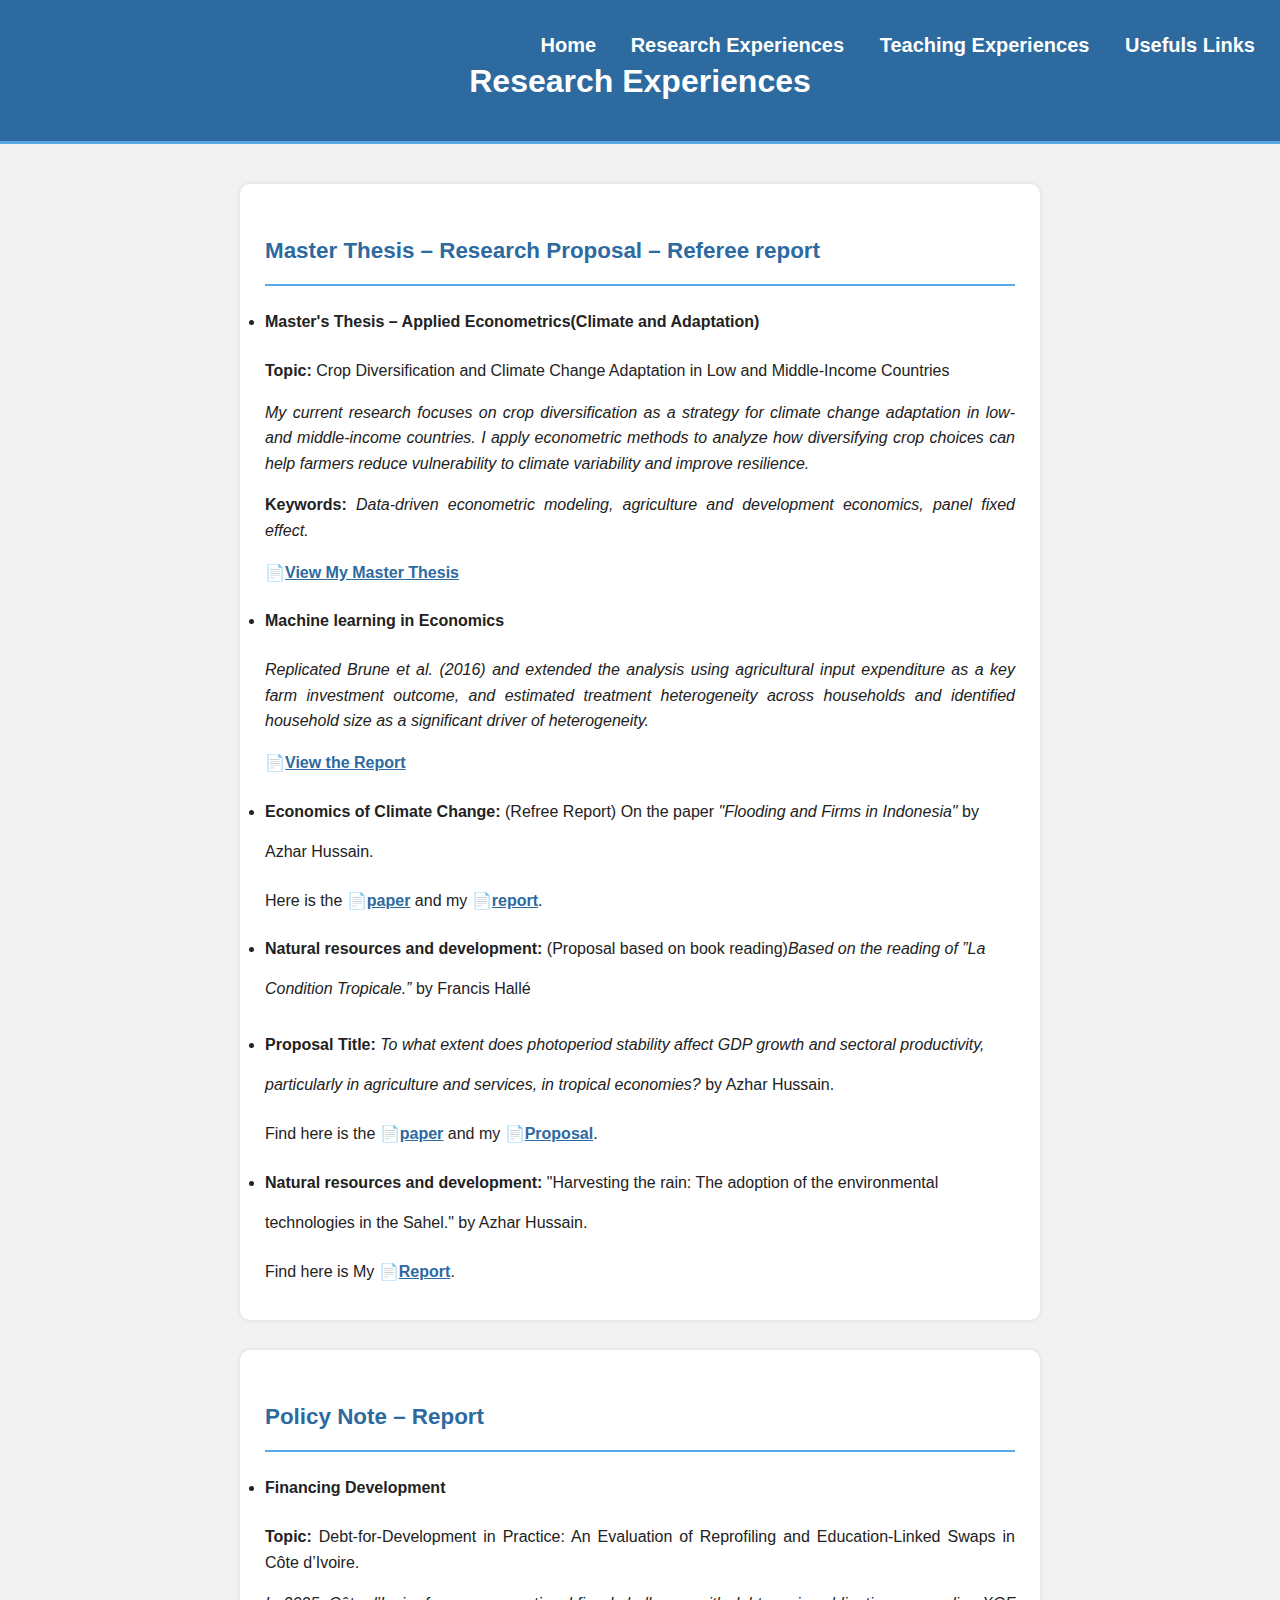
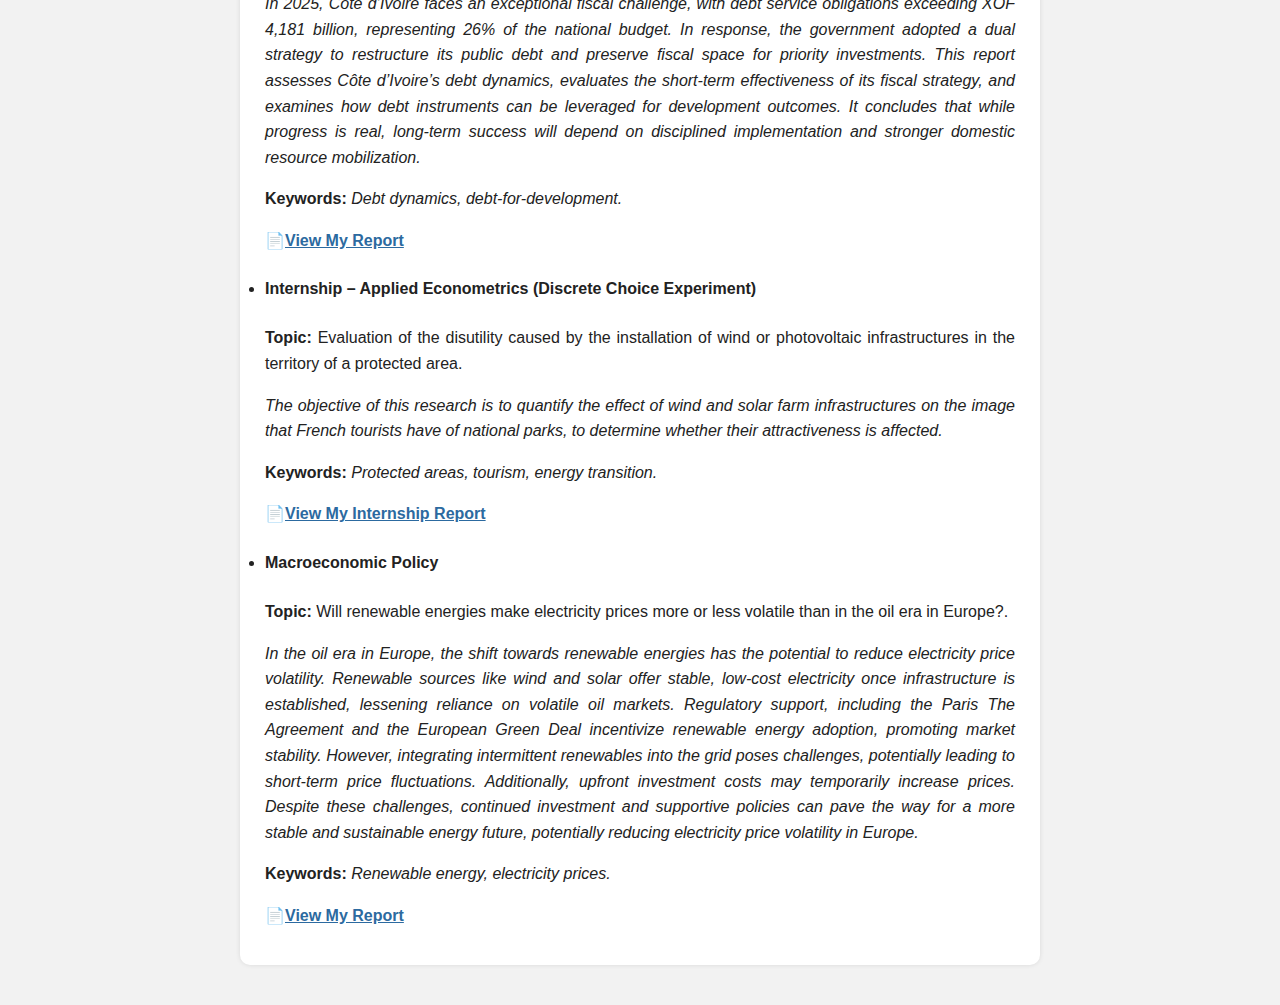
<file: research.html>
<!DOCTYPE html>
<html lang="en">
<head>
  <meta charset="UTF-8" />
  <title>Research - Ezekiel TANO</title>
  <link rel="stylesheet" href="style.css" />
  <style>
    body {
      margin: 0;
      font-family: Arial, sans-serif;
      background-color: #f2f2f2;
      font-size: 16px;
      line-height: 2.5;
      color: #222;
    }
    header {
      background-color: #2c6aa0;
      color: white;
      padding: 20px;
      text-align: center;
      position: relative;
    }

    nav {
      position: absolute;
      top: 20px;
      right: 10px;
    }

    nav a {
      color: white;
      text-decoration: none;
      margin: 0 15px;
      font-weight: bold;
      font-size: 20px;
    }

    nav a:hover {
      text-decoration: underline;
    }

    main {
      padding: 40px;
      max-width: 800px;
      margin: auto;
      display: flex;
      flex-direction: column;
      gap: 30px;
    }

    section {
      background-color: #ffffff;
      padding: 20px 25px;
      border-radius: 10px;
      box-shadow: 0 0 5px rgba(0, 0, 0, 0.1);
    }

    h2 {
      color: #2c6aa0;
      border-bottom: 2px solid #5aa9e6;
      padding-bottom: 5px;
      margin-bottom: 15px;
    }

    p {
      line-height: 1.6;
      text-align: justify;
    }
  </style>
</head>
<body>
  <header>
    <h1>Research Experiences </h1>
    <nav>
      <a href="index.html">Home</a>
      <a href="research.html">Research Experiences </a>
      <a href="teaching.html">Teaching Experiences </a>
      <a href="resources.html">Usefuls Links</a>
    </nav>
  </header>

  <main>

<section>
      <h2>  <strong>Master Thesis – Research Proposal – Referee report </strong></h2>
<p><li> <strong>Master's Thesis – Applied Econometrics(Climate and Adaptation)  </strong></p>
      <p><strong>Topic:</strong> Crop Diversification and Climate Change Adaptation in Low and Middle-Income Countries</p>
      <p>
        <em>My current research focuses on crop diversification as a strategy for climate change adaptation in low- and middle-income countries. 
        I apply econometric methods to analyze how diversifying crop choices can help farmers reduce vulnerability to climate variability and improve resilience.</em>
      </p>
      <p>
        <strong>Keywords:</strong> <em>Data-driven econometric modeling, agriculture and development economics, panel fixed effect.</em>
      </p>
<p>
📄<a href="documents/Master_Thesis_Ezekiel_TANO.pdf" target="_blank" style="color:#2c6aa0; font-weight:bold;">View My Master Thesis</a> 
</p>

<p><li> <strong>Machine learning in Economics  </strong></p>
       <p>
        <em> Replicated Brune et al. (2016) and extended the analysis using agricultural input expenditure as a key farm investment outcome, and estimated treatment heterogeneity across households and identified household size as a significant driver of heterogeneity. </em>
      </p>
<p>
📄<a href="documents/Machine_Learnings_Project.pdf" target="_blank" style="color:#2c6aa0; font-weight:bold;">View the Report</a> 
</p>


      <p> <li> <strong> Economics of Climate Change:</strong> (Refree Report) On the paper <em>"Flooding and Firms in Indonesia"</em> by Azhar Hussain.
</p>
<p> Here is the 📄<a href="documents/flood-paper.pdf" target="_blank" style="color:#2c6aa0; font-weight:bold;">paper</a> and my 📄<a href="documents/Refree_Report_climate_Tano_Ezékiel.pdf" target="_blank" style="color:#2c6aa0; font-weight:bold;">report</a>.
</p>
     <p><li>
       <strong> Natural resources and development:</strong> (Proposal based on book reading)<em>Based on the reading of ”La Condition Tropicale.” </em> by Francis Hallé
<p><li> 
<strong>Proposal Title:</strong> <em>To what extent does photoperiod stability affect GDP growth and sectoral productivity, particularly in agriculture and
services, in tropical economies?</em> by Azhar Hussain.     </p>
      
<p> Find here is the 📄<a href="documents/flood-paper.pdf" target="_blank" style="color:#2c6aa0; font-weight:bold;">paper</a> and my 📄<a href="documents/TANO_Ezékiel_Reading_Proposal_Natural_Ressource.pdf" target="_blank" style="color:#2c6aa0; font-weight:bold;">Proposal</a>.
</p>

<p><li>
       <strong> Natural resources and development:</strong> "Harvesting the rain: The adoption of the environmental technologies in the Sahel."</em> by Azhar Hussain.     </p>
      
<p> Find here is My 📄<a href="documents/Refree_Report_Natural_Ressources_TANO_Ezékiel.pdf" target="_blank" style="color:#2c6aa0; font-weight:bold;">Report</a>.
</p>
    </section>


<section>
      <h2> Policy Note – Report </h2>
<p><li><strong>Financing Development </strong></p>
      <p><strong>Topic:</strong> Debt-for-Development in Practice: An Evaluation of Reprofiling and Education-Linked Swaps in Côte d’Ivoire.</p>
      <p>
      <em>  In 2025, Côte d’Ivoire faces an exceptional fiscal challenge, with debt service obligations exceeding XOF 4,181
 billion, representing 26% of the national budget. In response, the government adopted a dual strategy to restructure its
 public debt and preserve fiscal space for priority investments. This report assesses Côte d’Ivoire’s debt dynamics, evaluates the short-term effectiveness of its fiscal strategy, and examines how debt instruments can be leveraged for development outcomes. It concludes that while progress is real, long-term success
 will depend on disciplined implementation and stronger domestic resource mobilization.</em>   </p>
      <p>
        <strong>Keywords:</strong> <em>Debt dynamics, debt-for-development.</em>
       </p>
      <p>
📄<a href="documents/Article_Financing_Development_TANO.pdf" target="_blank" style="color:#2c6aa0; font-weight:bold;">View My Report</a> 
</p>


<p><li><strong>Internship – Applied Econometrics (Discrete Choice Experiment)</strong></p>
      <p><strong>Topic:</strong> Evaluation of the disutility caused by the installation of wind or photovoltaic infrastructures in the territory of a protected area.</p>
      <p>
        <em> The objective of this research is to quantify the effect of wind and solar farm infrastructures on the image that French tourists have of national parks, to determine whether their attractiveness is affected. </em>    </p>
      <p>
        <strong>Keywords:</strong> <em>Protected areas, tourism, energy transition.</em>
      </p>
<p>
📄<a href="documents/INTERNSHIP_REPORT_TANO.pdf" target="_blank" style="color:#2c6aa0; font-weight:bold;">View My Internship Report</a> 
</p>


<p> <li><strong> Macroeconomic Policy </strong></p>
      <p><strong>Topic:</strong> Will renewable energies make electricity prices more or less volatile than in the oil era in Europe?.</p>
      <p>
      <em>   In the oil era in Europe, the shift towards renewable energies has the potential to reduce electricity price volatility. Renewable sources like wind and solar
 offer stable, low-cost electricity once infrastructure is established, lessening reliance on volatile oil markets. Regulatory support, including the Paris
 The Agreement and the European Green Deal incentivize renewable energy adoption, promoting market stability. However, integrating intermittent renewables
 into the grid poses challenges, potentially leading to short-term price fluctuations. Additionally, upfront investment costs may temporarily increase prices.
 Despite these challenges, continued investment and supportive policies can pave the way for a more stable and sustainable energy future, potentially reducing electricity price volatility in Europe.</em>   </p>
      <p>
        <strong>Keywords:</strong> <em>Renewable energy, electricity prices.</em>
       </p>
      <p>
📄<a href="documents/Macro_Project_Tano_Thomas.pdf" target="_blank" style="color:#2c6aa0; font-weight:bold;">View My Report</a> 
</p>
    </section>

  </main>

</body>
</html>
</file>
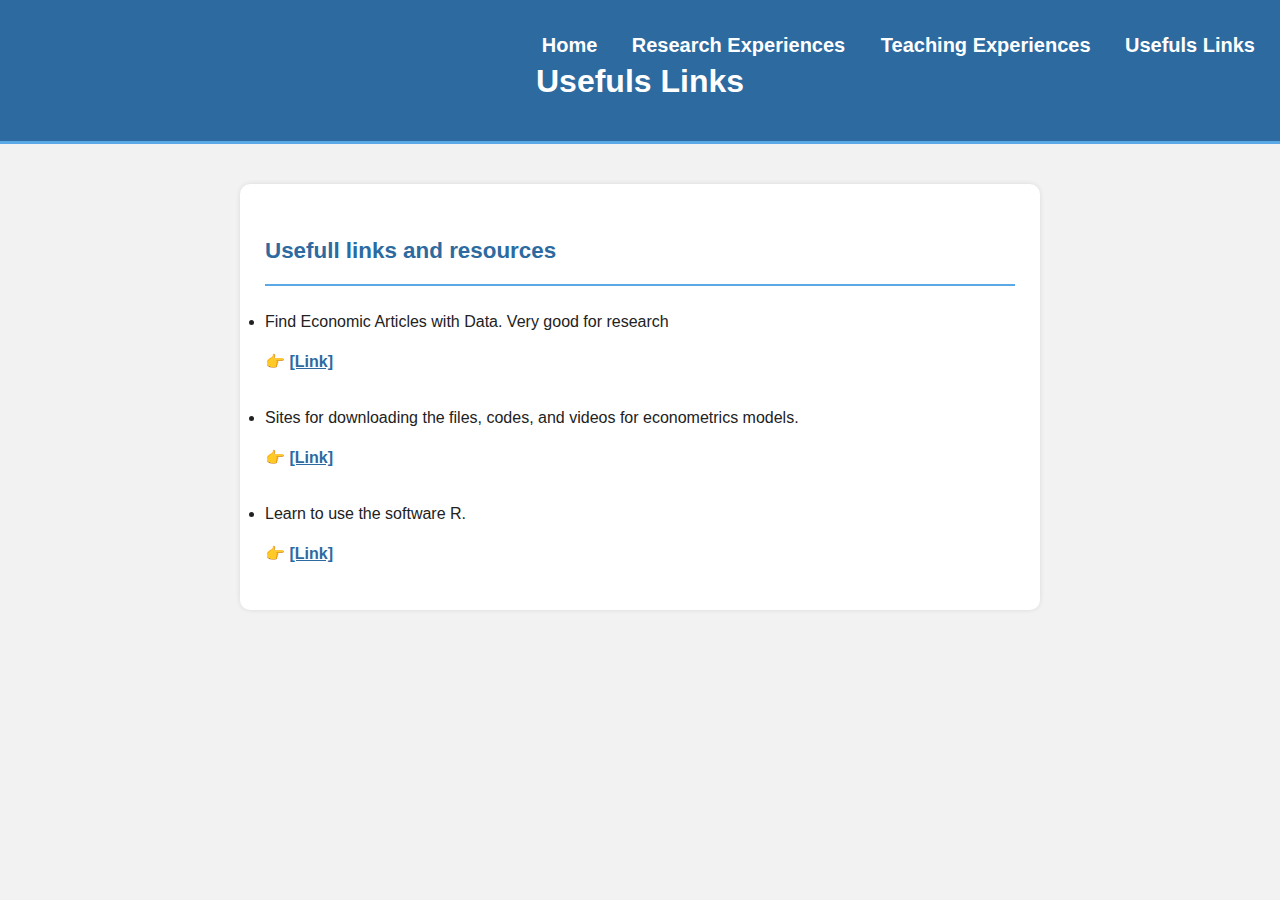
<file: resources.html>
<!DOCTYPE html>
<html lang="en">
<head>
  <meta charset="UTF-8" />
  <title>Research - Ezekiel TANO</title>
  <link rel="stylesheet" href="style.css" />
  <style>
    body {
      margin: 0;
      font-family: Arial, sans-serif;
      background-color: #f2f2f2;
      font-size: 16px;
      line-height: 2.5;
      color: #222;
    }
    header {
      background-color: #2c6aa0;
      color: white;
      padding: 20px;
      text-align: center;
      position: relative;
    }

    nav {
      position: absolute;
      top: 20px;
      right: 10px;
    }

    nav a {
      color: white;
      text-decoration: none;
      margin: 0 15px;
      font-weight: bold;
      font-size: 20px;
    }

    nav a:hover {
      text-decoration: underline;
    }

    main {
      padding: 40px;
      max-width: 800px;
      margin: auto;
      display: flex;
      flex-direction: column;
      gap: 30px;
    }

    section {
      background-color: #ffffff;
      padding: 20px 25px;
      border-radius: 10px;
      box-shadow: 0 0 5px rgba(0, 0, 0, 0.1);
    }

    h2 {
      color: #2c6aa0;
      border-bottom: 2px solid #5aa9e6;
      padding-bottom: 5px;
      margin-bottom: 15px;
    }

    p {
      line-height: 1.6;
      text-align: justify;
    }
  </style>
</head>
<body>
  <header>
    <h1>Usefuls Links</h1>
    <nav>
      <a href="index.html">Home</a>
      <a href="research.html">Research Experiences </a>
      <a href="teaching.html">Teaching Experiences</a>
      <a href="resources.html">Usefuls Links</a>
    </nav>
  </header>


  <main>

         <section>
      <h2>Usefull links and resources</h2>
      <p>
       <li> Find Economic Articles with Data. Very good for research</li>  👉 <a href="https://ejd.econ.mathematik.uni-ulm.de/" target="_blank" style="color: #2c6aa0; font-weight: bold;">[Link]</a>
</p>
<p>
   <li>Sites for downloading the files, codes, and videos for econometrics models.</li>  👉 <a href="https://sites.google.com/site/econometricsacademy/econometrics-models/count-data-models?authuser=0" target="_blank" style="color: #2c6aa0; font-weight: bold;">[Link]</a>
      </p>
<p>
   <li>Learn to use the software R.</li>  👉 <a href="https://sites.google.com/site/rgraphiques/" target="_blank" style="color: #2c6aa0; font-weight: bold;">[Link]</a>
      </p>

    </section>

  </main>
</body>
</html>
</file>
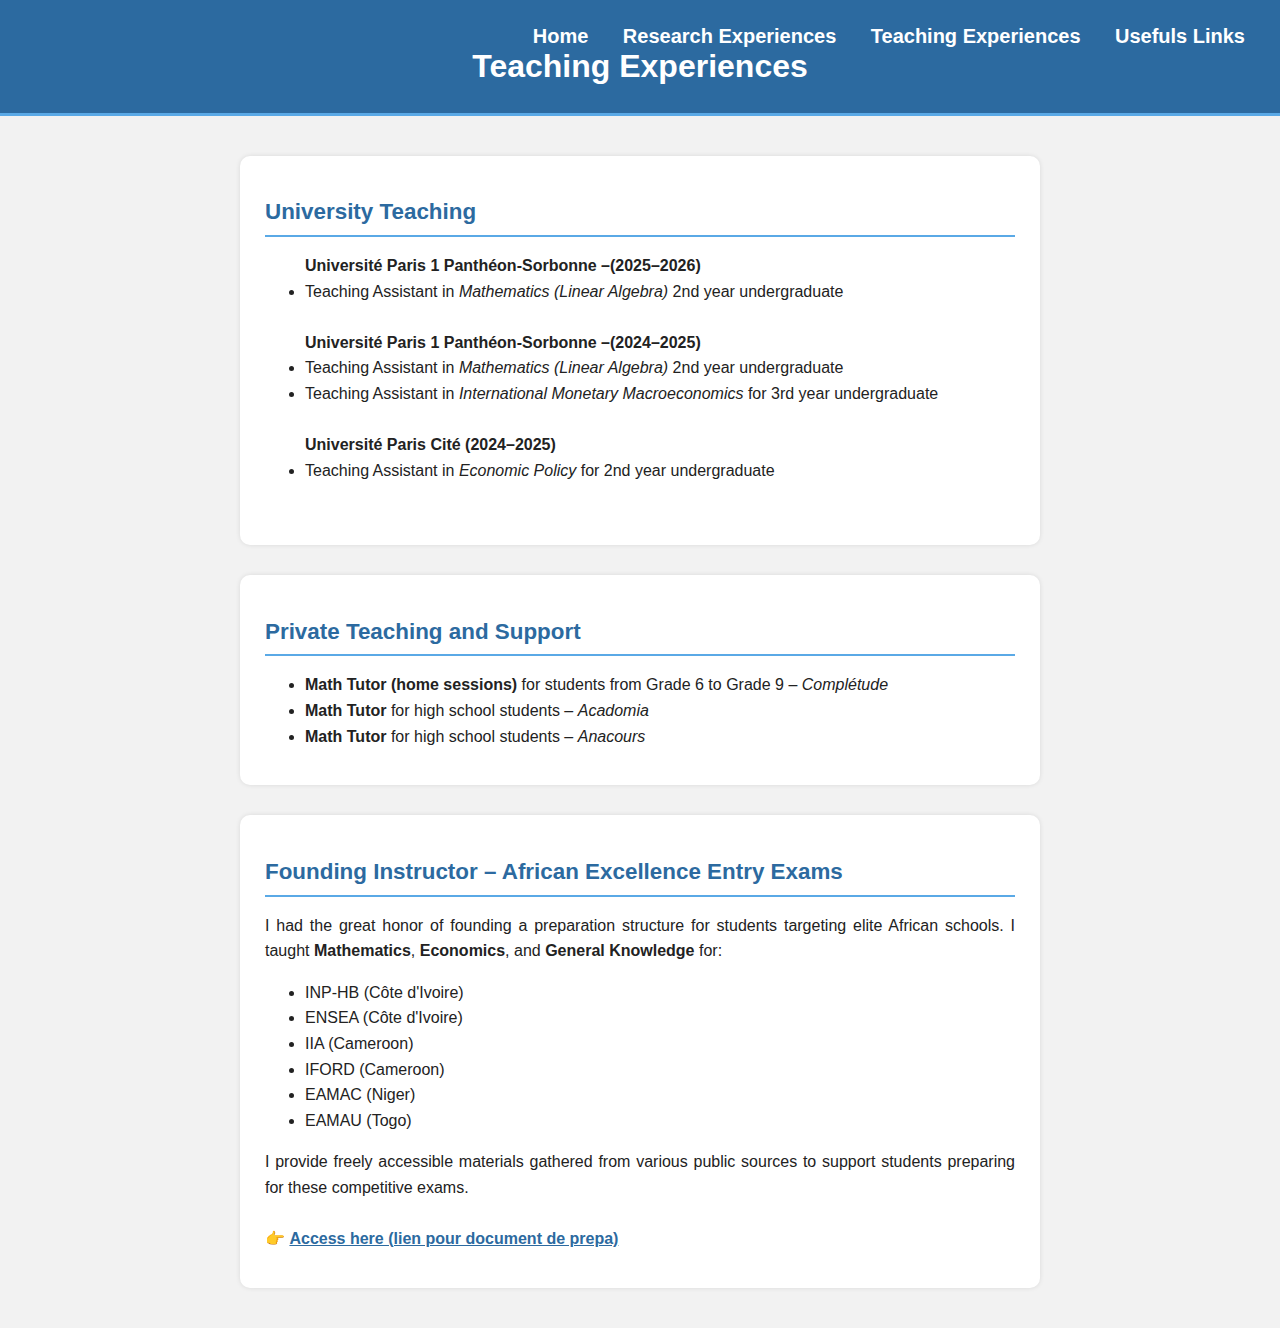
<file: teaching.html>
<!DOCTYPE html>
<html lang="en">
<head>
  <meta charset="UTF-8" />
  <title>Research - Ezekiel TANO</title>
  <link rel="stylesheet" href="style.css" />
  <style>
    body {
      margin: 0;
      font-family: Arial, sans-serif;
      background-color: #f2f2f2;
      font-size: 16px;
      line-height: 1.6;
      color: #222;
    }
    header {
      background-color: #2c6aa0;
      color: white;
      padding: 20px;
      text-align: center;
      position: relative;
    }

    nav {
      position: absolute;
      top: 20px;
      right: 20px;
    }

    nav a {
      color: white;
      text-decoration: none;
      margin: 0 15px;
      font-weight: bold;
      font-size: 20px;
    }

    nav a:hover {
      text-decoration: underline;
    }

    main {
      padding: 40px;
      max-width: 800px;
      margin: auto;
      display: flex;
      flex-direction: column;
      gap: 30px;
    }

    section {
      background-color: #ffffff;
      padding: 20px 25px;
      border-radius: 10px;
      box-shadow: 0 0 5px rgba(0, 0, 0, 0.1);
    }

    h2 {
      color: #2c6aa0;
      border-bottom: 2px solid #5aa9e6;
      padding-bottom: 5px;
      margin-bottom: 15px;
    }

    p {
      line-height: 1.6;
      text-align: justify;
    }
  </style>
</head>
<body>
  <header>
    <h1>Teaching Experiences</h1>
    <nav>
      <a href="index.html">Home</a>
      <a href="research.html">Research Experiences</a>
      <a href="teaching.html">Teaching Experiences</a>
      <a href="resources.html">Usefuls Links</a>
    </nav>
  </header>


  <main>

    <section>
      <h2>University Teaching</h2>
      <ul>
<strong>Université Paris 1 Panthéon-Sorbonne –(2025–2026)</strong>
        <li>Teaching Assistant in <em>Mathematics (Linear Algebra)</em>
          2nd year undergraduate </li><br>

<strong>Université Paris 1 Panthéon-Sorbonne –(2024–2025)</strong>
        <li>Teaching Assistant in <em>Mathematics (Linear Algebra)</em>
          2nd year undergraduate </li>
        <li>Teaching Assistant in <em>International Monetary Macroeconomics</em> for 3rd year undergraduate </li><br>

<strong>Université Paris Cité (2024–2025)</strong>
        <li>Teaching Assistant in <em>Economic Policy</em> for
          2nd year undergraduate</li><br>
      </ul>
    </section>

    <section>
      <h2>Private Teaching and Support</h2>
      <ul>
        <li><strong>Math Tutor (home sessions)</strong> for students from Grade 6 to Grade 9 – <em>Complétude</em></li>
        <li><strong>Math Tutor</strong> for high school students – <em>Acadomia</em></li>
        <li><strong>Math Tutor</strong> for high school students – <em>Anacours</em></li>
      </ul>
    </section>

    <section>
      <h2>Founding Instructor – African Excellence Entry Exams</h2>
      <p>
        I had the great honor of founding a preparation structure for students targeting elite African schools.
        I taught <strong>Mathematics</strong>, <strong>Economics</strong>, and <strong>General Knowledge</strong> for:
      </p>
      <ul>
        <li>INP-HB (Côte d'Ivoire)</li>
        <li>ENSEA (Côte d'Ivoire)</li>
        <li>IIA (Cameroon)</li>
        <li>IFORD (Cameroon)</li>
        <li>EAMAC (Niger)</li>
        <li>EAMAU (Togo)</li>
      </ul>
      <p>
       <p>
  I provide freely accessible materials gathered from various public sources to support students preparing for these competitive exams.
  <br><br>
  👉 <a href="https://sites.google.com/view/ezekieltano/teaching/prepavenir" target="_blank" style="color:#2c6aa0; font-weight: bold;">
    Access here (lien pour document de prepa)
  </a>
</p>
      </p>
    </section>

  </main>
</body>
</html>
</file>
<file: style.css>
/* ----- Style général ----- */
body {
  font-family: 'Segoe UI', sans-serif;
  background-color: #f2f2f2;
  margin: 0;
  padding: 0;
  font-size: 16px;
  line-height: 1.6;
  color: #222;
}

/* ----- En-tête ----- */
header {
  text-align: center;
  background-color: #ffffff;
  padding: 30px 10px;
  color: #2c6aa0;
  border-bottom: 3px solid #5aa9e6;
}

h1 {
  font-size: 2em;
  margin-bottom: 0;
}

/* ----- Contenu principal ----- */
.content {
  display: flex;
  flex-direction: row;
  justify-content: center;
  padding: 40px;
  gap: 60px;
}

/* ----- Colonne gauche (photo + contact) ----- */
.left-column {
  display: flex;
  flex-direction: column;
  align-items: center;
  gap: 30px;
  max-width: 300px;
  width: 100%;
}

/* ----- Photo ----- */
.photo-container {
  text-align: center;
  width: 100%;
}

.photo-container img {
  width: 100%;
  border-radius: 8px;
  box-shadow: 0px 0px 8px rgba(0, 0, 0, 0.2);
}

.address {
  margin-top: 10px;
  font-size: 0.9em;
  color: #444;
}

/* ----- Colonne droite ----- */
.right-column {
  display: flex;
  flex-direction: column;
  gap: 30px;
  width: 600px;
}

/* ----- Boîtes de contenu ----- */
.about, .skills, .contact {
  background-color: #ffffff;
  padding: 20px;
  border-radius: 10px;
  box-shadow: 0 0 5px rgba(0, 0, 0, 0.1);
  width: 100%;
}

/* ----- Titres secondaires ----- */
h2 {
  color: #2c6aa0;
  border-bottom: 2px solid #5aa9e6;
  padding-bottom: 5px;
  margin-bottom: 15px;
  font-size: 1.4em;
}

/* ----- Responsive pour téléphone ----- */
@media (max-width: 768px) {
  .content {
    flex-direction: column;
    align-items: center;
    padding: 20px;
  }

  .left-column, .right-column {
    width: 90%;
  }

  .top-section {
    flex-direction: column;
    align-items: center;
  }

  header {
    padding-bottom: 60px;
  }
}
</file>
